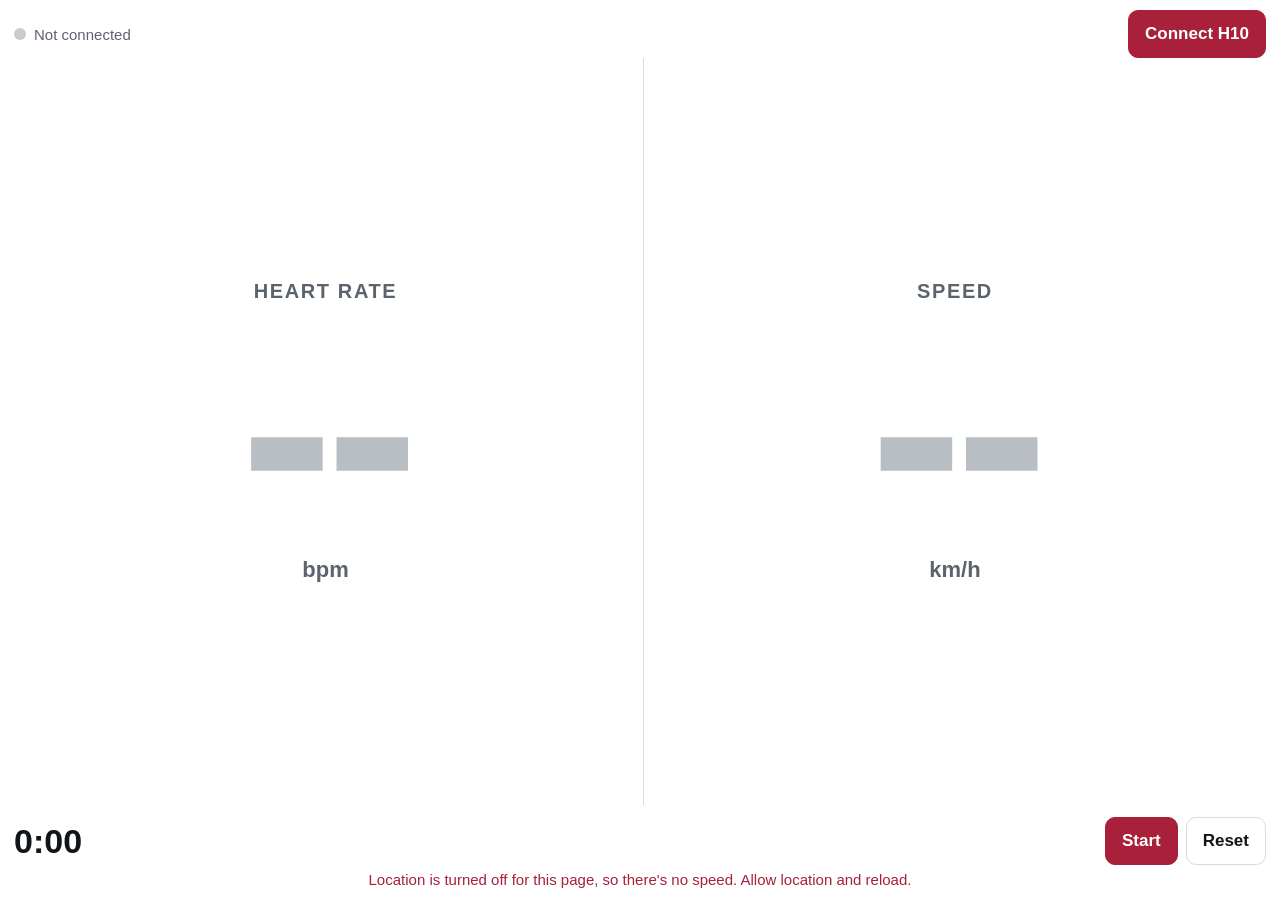
<file: hr/index.html>
<!doctype html>
<html lang="en-NZ">
<head>
<meta charset="utf-8">
<meta name="viewport" content="width=device-width, initial-scale=1, viewport-fit=cover">
<meta name="apple-mobile-web-app-capable" content="yes">
<meta name="theme-color" content="#ffffff">
<title>Heart Rate · Palermo Racing</title>
<style>
  :root{ --bg:#ffffff; --ink:#111418; --muted:#5b636d; --line:#d8dcd3; --accent:#a8203a; --ok:#1d7a3a; --warn:#b26b00; }
  *{ box-sizing:border-box }
  html,body{ margin:0; height:100%; background:var(--bg); color:var(--ink); font-family:-apple-system,BlinkMacSystemFont,"Segoe UI",Roboto,sans-serif; -webkit-user-select:none; user-select:none }
  body{ display:flex; flex-direction:column; min-height:100dvh; padding:max(10px, env(safe-area-inset-top)) 14px max(12px, env(safe-area-inset-bottom)) }
  header{ display:flex; align-items:center; justify-content:space-between; gap:8px; min-height:44px }
  .status{ font-size:15px; color:var(--muted); display:flex; align-items:center; gap:8px }
  .dot{ width:12px; height:12px; border-radius:50%; background:#c9cdd2 }
  .dot.on{ background:var(--ok) } .dot.wait{ background:var(--warn) }
  button{ font:600 17px -apple-system,BlinkMacSystemFont,sans-serif; border-radius:10px; padding:12px 16px; border:1px solid var(--line); background:#fff; color:var(--ink); min-height:48px }
  button.primary{ background:var(--accent); border-color:var(--accent); color:#fff }
  main{ flex:1; display:grid; grid-template-rows:1fr 1fr auto; gap:6px; min-height:0 }
  .big{ display:flex; flex-direction:column; align-items:center; justify-content:center; min-height:0; border-bottom:1px solid var(--line) }
  .label{ font-size:20px; font-weight:700; letter-spacing:.08em; text-transform:uppercase; color:var(--muted) }
  .num{ font-weight:800; line-height:.9; font-variant-numeric:tabular-nums; letter-spacing:-.03em; font-size:min(34vw, 30dvh) }
  .unit{ font-size:22px; font-weight:700; color:var(--muted) }
  .stale{ color:#b9bec4 }
  .dur{ display:flex; align-items:center; justify-content:space-between; gap:10px; padding-top:6px }
  .dur .t{ font-size:34px; font-weight:700; font-variant-numeric:tabular-nums }
  .dur .btns{ display:flex; gap:8px }
  .note{ font-size:15px; color:var(--muted); margin:6px 0 0; text-align:center }
  .err{ color:var(--accent) }
  @media (orientation: landscape){
    main{ grid-template-columns:1fr 1fr; grid-template-rows:1fr auto }
    .big{ border-bottom:none } .big + .big{ border-left:1px solid var(--line) }
    .dur{ grid-column:1 / span 2 }
    .num{ font-size:min(22vw, 50dvh) }
  }
</style>
</head>
<body>
<header>
  <div class="status"><span class="dot" id="dot"></span><span id="statusText">Not connected</span></div>
  <button class="primary" id="connectBtn" type="button">Connect H10</button>
</header>

<main>
  <section class="big" aria-label="Heart rate">
    <div class="label">Heart rate</div>
    <div class="num stale" id="hr">--</div>
    <div class="unit">bpm</div>
  </section>
  <section class="big" aria-label="Speed">
    <div class="label">Speed</div>
    <div class="num stale" id="speed">--</div>
    <div class="unit">km/h</div>
  </section>
  <section class="dur" aria-label="Duration">
    <div class="t" id="dur">0:00</div>
    <div class="btns">
      <button class="primary" id="startBtn" type="button">Start</button>
      <button id="resetBtn" type="button">Reset</button>
    </div>
  </section>
</main>
<p class="note" id="note"></p>

<script>
(() => {
  "use strict";
  const $ = (id) => document.getElementById(id);
  const note = (t, err) => { $("note").textContent = t || ""; $("note").className = "note" + (err ? " err" : ""); };

  /* ---------------- heart rate (Polar H10, standard Bluetooth heart rate) ---------------- */
  let device = null, lastHr = 0, wantConnected = false;
  function setStatus(text, state){ $("statusText").textContent = text; $("dot").className = "dot" + (state ? " " + state : ""); }
  function onHr(e){
    const v = e.target.value, flags = v.getUint8(0);
    const bpm = (flags & 1) ? v.getUint16(1, true) : v.getUint8(1);
    const contact = (flags & 0x06) === 0x06 || (flags & 0x04) === 0;   // bit 2 = contact supported, bit 1 = contact found
    lastHr = Date.now();
    $("hr").textContent = bpm > 0 ? bpm : "--";
    $("hr").classList.toggle("stale", !(bpm > 0));
    if (!contact) note("The strap isn't reading. Wet the electrodes and check it's snug against the skin.");
    else if ($("note").textContent.startsWith("The strap")) note("");
  }
  async function attach(){
    setStatus("Connecting…", "wait");
    const server = await device.gatt.connect();
    const svc = await server.getPrimaryService("heart_rate");
    const ch = await svc.getCharacteristic("heart_rate_measurement");
    ch.addEventListener("characteristicvaluechanged", onHr);
    await ch.startNotifications();
    setStatus(device.name || "Heart rate strap", "on");
    $("connectBtn").textContent = "Disconnect";
    $("connectBtn").classList.remove("primary");
  }
  async function reconnect(){
    for (let i = 0; i < 20 && wantConnected; i++){
      setStatus("Lost the strap. Reconnecting…", "wait");
      try{ await attach(); return; }catch(_){ await new Promise(r => setTimeout(r, 1500)); }
    }
    if (wantConnected){ setStatus("Lost the strap", ""); note("Couldn't reconnect. Check the strap is on the horse and tap Connect.", true); resetConnectBtn(); wantConnected = false; }
  }
  function resetConnectBtn(){ $("connectBtn").textContent = "Connect H10"; $("connectBtn").classList.add("primary"); }
  $("connectBtn").onclick = async () => {
    if (wantConnected && device){ wantConnected = false; try{ device.gatt.disconnect(); }catch(_){} setStatus("Not connected", ""); resetConnectBtn(); return; }
    if (!navigator.bluetooth){ note("This browser can't use Bluetooth. On iPhone, open this page in the free Bluefy app.", true); return; }
    note("");
    try{
      device = await navigator.bluetooth.requestDevice({ filters: [{ services: ["heart_rate"] }] });
      device.addEventListener("gattserverdisconnected", () => { $("hr").classList.add("stale"); if (wantConnected) reconnect(); });
      wantConnected = true;
      await attach();
      keepAwake();
    }catch(err){
      if (err && err.name === "NotFoundError") return;   // chooser closed
      setStatus("Not connected", ""); resetConnectBtn(); wantConnected = false;
      note("Couldn't connect: " + (err && err.message || err) + ". Wet the strap and make sure it's on, so it wakes up.", true);
    }
  };
  // grey the number out if no reading for 5 seconds
  setInterval(() => { if (lastHr && Date.now() - lastHr > 5000) $("hr").classList.add("stale"); }, 1000);

  /* ---------------- speed (phone GPS) ---------------- */
  let lastFix = null, speeds = [], lastSpeedAt = 0;
  function showSpeed(ms){
    speeds.push({ t: Date.now(), v: ms }); speeds = speeds.filter(s => Date.now() - s.t < 3000);   // smooth over 3 s
    const avg = speeds.reduce((a, s) => a + s.v, 0) / speeds.length;
    const kmh = avg * 3.6;
    $("speed").textContent = kmh < 1 ? "0" : kmh < 10 ? kmh.toFixed(1) : Math.round(kmh);
    $("speed").classList.remove("stale"); lastSpeedAt = Date.now();
  }
  function startGps(){
    if (!navigator.geolocation){ note("This phone can't give its location, so there's no speed.", true); return; }
    navigator.geolocation.watchPosition(pos => {
      const c = pos.coords, now = pos.timestamp || Date.now();
      let v = (c.speed != null && c.speed >= 0) ? c.speed : null;
      if (v == null && lastFix && c.accuracy < 25){
        const dt = (now - lastFix.t) / 1000;
        if (dt >= 1){ const R = 6371000, r = Math.PI / 180, dLat = (c.latitude - lastFix.lat) * r, dLon = (c.longitude - lastFix.lon) * r;
          const h = Math.sin(dLat / 2) ** 2 + Math.cos(lastFix.lat * r) * Math.cos(c.latitude * r) * Math.sin(dLon / 2) ** 2;
          v = 2 * R * Math.asin(Math.sqrt(h)) / dt; }
      }
      if (!lastFix || now - lastFix.t >= 1000) lastFix = { lat: c.latitude, lon: c.longitude, t: now };
      if (v != null && c.accuracy < 30) showSpeed(v);
      if (/location/.test($("note").textContent)) note("");
    }, err => {
      if (err.code === 1) note("Location is turned off for this page, so there's no speed. Allow location and reload.", true);
      else if (!lastFix) note("Waiting for the phone's location (speed shows once it's found)…");
    }, { enableHighAccuracy: true, maximumAge: 0, timeout: 20000 });
  }
  setInterval(() => { if (lastSpeedAt && Date.now() - lastSpeedAt > 6000) $("speed").classList.add("stale"); }, 1000);
  startGps();

  /* ---------------- duration ---------------- */
  let runAt = null, banked = 0;
  const fmt = (ms) => { const s = Math.floor(ms / 1000), h = Math.floor(s / 3600), m = Math.floor(s / 60) % 60, ss = s % 60;
    return h ? `${h}:${String(m).padStart(2, "0")}:${String(ss).padStart(2, "0")}` : `${m}:${String(ss).padStart(2, "0")}`; };
  setInterval(() => { $("dur").textContent = fmt(banked + (runAt ? Date.now() - runAt : 0)); }, 250);
  $("startBtn").onclick = () => {
    if (runAt){ banked += Date.now() - runAt; runAt = null; $("startBtn").textContent = "Start"; $("startBtn").classList.add("primary"); }
    else { runAt = Date.now(); $("startBtn").textContent = "Pause"; $("startBtn").classList.remove("primary"); keepAwake(); }
  };
  $("resetBtn").onclick = () => { banked = 0; if (runAt) runAt = Date.now(); $("dur").textContent = "0:00"; };

  /* ---------------- keep the screen on ---------------- */
  let lock = null;
  async function keepAwake(){ try{ if ("wakeLock" in navigator && !lock){ lock = await navigator.wakeLock.request("screen"); lock.addEventListener("release", () => { lock = null; }); } }catch(_){} }
  document.addEventListener("visibilitychange", () => { if (document.visibilityState === "visible" && (wantConnected || runAt)) keepAwake(); });

  if (!navigator.bluetooth) note("Open this page in the Bluefy app on iPhone (or Chrome on Android) to connect the H10.");
})();
</script>
</body>
</html>
</file>
